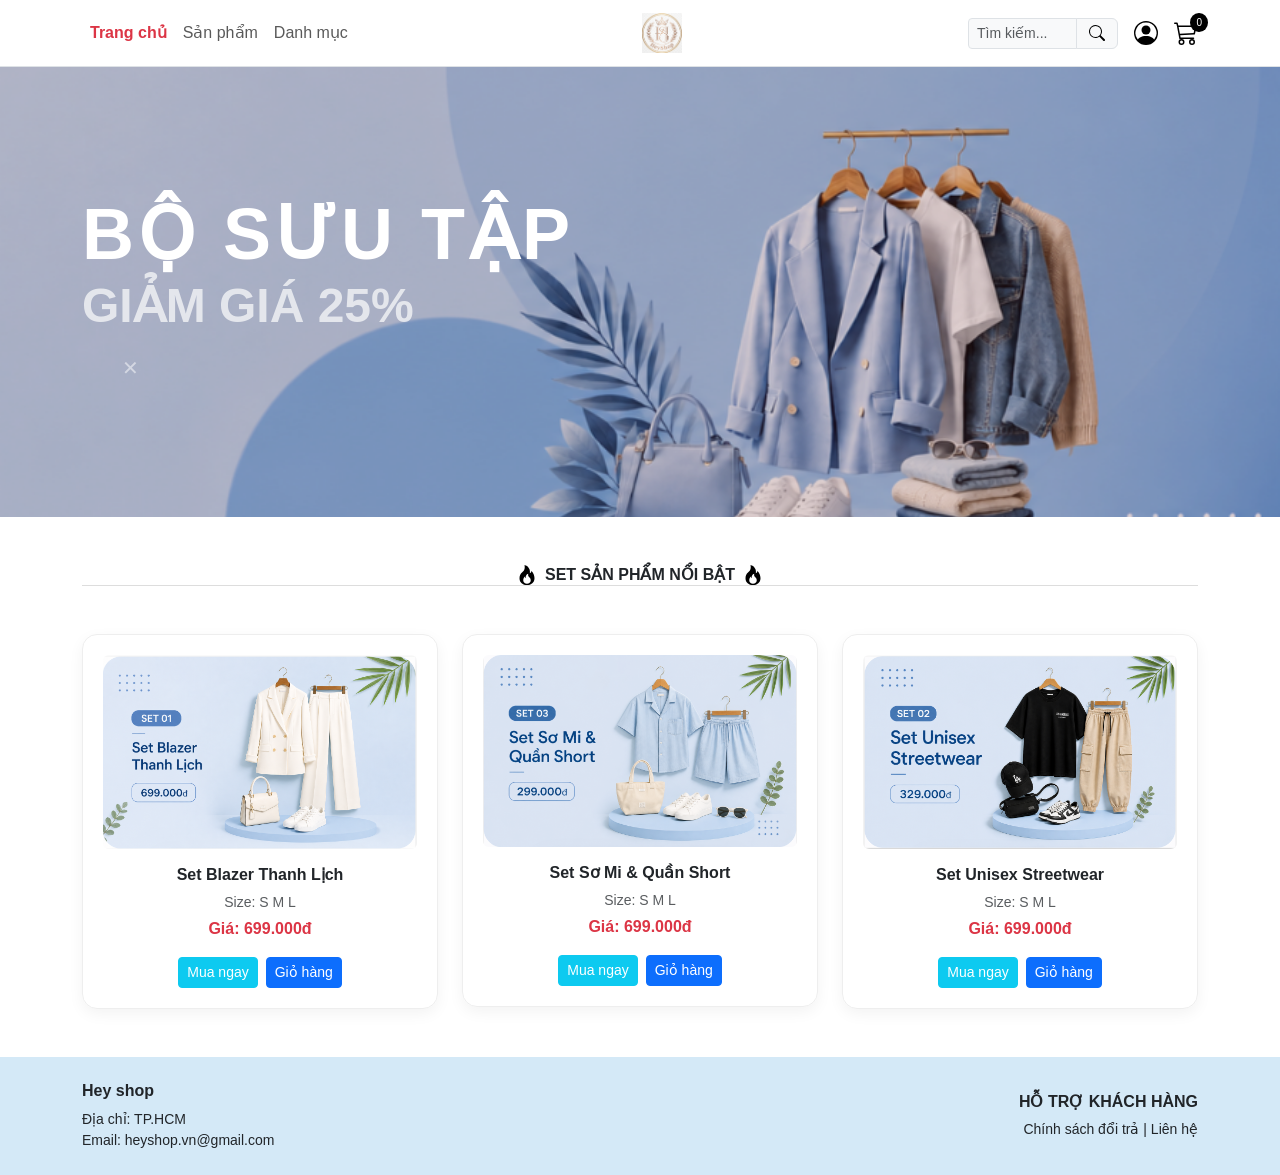
<file: index.html>
<!doctype html>
<html lang="vi">
  <head>
    <meta charset="UTF-8" />
    <meta name="viewport" content="width=device-width, initial-scale=1.0" />
    <title>Hey Shop - Trang chủ</title>
    <link rel="stylesheet" href="bootstrap/css/bootstrap.min.css" />
    <link rel="stylesheet" href="style.css" />
  </head>
  <body>
    <!-- header -->
    <nav
      class="navbar navbar-expand-lg navbar-light bg-white border-bottom sticky-top"
    >
      <div class="container">
        <!-- menu -->
        <ul class="navbar-nav d-none d-lg-flex">
          <li class="nav-item">
            <a class="nav-link text-danger fw-bold" href="#">Trang chủ</a>
          </li>
          <li class="nav-item">
            <a class="nav-link" href="product.html">Sản phẩm</a>
          </li>
          <li class="nav-item"><a class="nav-link" href="#">Danh mục</a></li>
        </ul>
        <a class="navbar-brand mx-auto" href="#">
          <img src="image/logo1.png" alt="Logo" style="height: 40px" />
        </a>
        <div class="d-flex align-items-center gap-3">
          <div class="input-group d-none d-md-flex" style="width: 150px">
            <input
              type="text"
              class="form-control form-control-sm bg-light"
              placeholder="Tìm kiếm..."
            />
            <span class="input-group-text bg-light">
              <img src="icon/search.svg" width="16" height="16" />
            </span>
          </div>
          <div class="d-flex gap-3 align-items-center">
            <img
              src="icon/person-circle.svg"
              width="24"
              height="24"
              alt="User"
            />
            <div class="position-relative">
              <img src="icon/cart3.svg" width="24" height="24" alt="Cart" />
              <span class="cart-badge">0</span>
            </div>
          </div>
        </div>
      </div>
    </nav>

    <!-- banner -->
    <section class="banner-section">
      <div class="banner-bg"></div>
      <div class="banner-overlay"></div>
      <div class="container h-100 position-relative" style="z-index: 3">
        <div class="row h-100 align-items-center">
          <div class="col-md-7">
            <div class="banner-text-content">
              <h1 class="display-2 fw-bold mb-0 text-white">BỘ SƯU TẬP</h1>
              <h2 class="display-5 fw-semibold text-light opacity-75">
                GIẢM GIÁ 25%
              </h2>
              <div class="decor-box d-none d-md-block">
                <span class="decor-x text-white-50">✕</span>
                <div class="decor-dots-white"></div>
              </div>
            </div>
          </div>
        </div>
      </div>
    </section>

    <!-- section-->
    <section class="container my-5">
      <div class="section-divider text-center mb-5">
        <span class="d-flex align-items-center justify-content-center gap-2">
          <img src="icon/fire.svg" width="20" height="20" />
          SET SẢN PHẨM NỔI BẬT
          <img src="icon/fire.svg" width="20" height="20" />
        </span>
      </div>

      <div class="row g-4">
        <!-- sp1(nếu muốn thêm thì thêm trong thẻ div này nha không nó bể cá grid của bootstrap á) -->
        <div class="col-md-4">
          <div class="product-card">
            <img
              src="image/blazer1.png"
              class="img-fluid rounded mb-3"
              alt="Product"
            />
            <h6 class="fw-bold">Set Blazer Thanh Lịch</h6>
            <p class="small text-muted mb-1">Size: S M L</p>
            <p class="text-danger fw-bold">Giá: 699.000đ</p>
            <div class="d-flex gap-2 justify-content-center">
              <button class="btn btn-info btn-sm text-white">Mua ngay</button>
              <button class="btn btn-primary btn-sm add-to-cart">
                Giỏ hàng
              </button>
            </div>
          </div>
        </div>

        <!--sp2 -->
        <div class="col-md-4">
          <div class="product-card">
            <img
              src="image/somi1.png"
              class="img-fluid rounded mb-3"
              alt="Product"
            />
            <h6 class="fw-bold">Set Sơ Mi & Quần Short</h6>
            <p class="small text-muted mb-1">Size: S M L</p>
            <p class="text-danger fw-bold">Giá: 699.000đ</p>
            <div class="d-flex gap-2 justify-content-center">
              <button class="btn btn-info btn-sm text-white">Mua ngay</button>
              <button class="btn btn-primary btn-sm add-to-cart">
                Giỏ hàng
              </button>
            </div>
          </div>
        </div>
        <!-- sp3 -->
        <div class="col-md-4">
          <div class="product-card">
            <img
              src="image/unisex1.png"
              class="img-fluid rounded mb-3"
              alt="Product"
            />
            <h6 class="fw-bold">Set Unisex Streetwear</h6>
            <p class="small text-muted mb-1">Size: S M L</p>
            <p class="text-danger fw-bold">Giá: 699.000đ</p>
            <div class="d-flex gap-2 justify-content-center">
              <button class="btn btn-info btn-sm text-white">Mua ngay</button>
              <button class="btn btn-primary btn-sm add-to-cart">
                Giỏ hàng
              </button>
            </div>
          </div>
        </div>
      </div>
    </section>

    <!-- footer -->
    <footer class="footer py-4">
      <div class="container">
        <div class="row align-items-center">
          <div class="col-md-6 text-center text-md-start">
            <h6 class="fw-bold">Hey shop</h6>
            <p class="small mb-0">Địa chỉ: TP.HCM</p>
            <p class="small mb-0">Email: heyshop.vn@gmail.com</p>
          </div>
          <div class="col-md-6 text-center text-md-end">
            <h6 class="fw-bold">HỖ TRỢ KHÁCH HÀNG</h6>
            <p class="small mb-0">Chính sách đổi trả | Liên hệ</p>
          </div>
        </div>
      </div>
    </footer>

    <script src="script.js"></script>
  </body>
</html>
</file>
<file: style.css>
:root {
  --blue-light: #d4e9f7;
}

body {
  font-family: "Segoe UI", Arial, sans-serif;
}

/* Banner CSS - Xử lý ảnh image1 full màn hình */
.banner-section {
  width: 100%;
  height: 450px;
  background-image: url("image/image2.png"); /* Đảm bảo file có đuôi .jpg hoặc .png nếu có */
  background-size: cover; /* Quan trọng: Để ảnh phủ kín khung hình chữ nhật */
  background-position: center; /* Quan trọng: Để ảnh luôn nằm giữa */
  background-repeat: no-repeat;
  position: relative;
  display: flex;
  align-items: center;
}

.banner-section::after {
  content: "";
  position: absolute;
  top: 0;
  left: 0;
  width: 100%;
  height: 100%;
  background: rgba(98, 23, 23, 0.2); /* Phủ trắng mờ 20% */
  z-index: 1;
}

.banner-text-content h1 {
  letter-spacing: 4px;
}

.decor-box {
  position: relative;
  height: 50px;
}

.decor-x {
  position: absolute;
  left: 40px;
  top: 10px;
  font-size: 20px;
  color: rgba(0, 0, 0, 0.2);
}

.decor-dots {
  width: 60px;
  height: 60px;
  background-image: radial-gradient(#000 15%, transparent 16%);
  background-size: 10px 10px;
  opacity: 0.1;
}

/* Product Card */
.section-divider {
  border-bottom: 1px solid #ddd;
  line-height: 0.1em;
  margin: 10px 0 20px;
}

.section-divider span {
  background: #fff;
  padding: 0 15px;
  font-weight: bold;
}

.product-card {
  border: 1px solid #eee;
  border-radius: 15px;
  padding: 20px;
  text-align: center;
  box-shadow: 0 5px 15px rgba(0, 0, 0, 0.05);
  transition: 0.3s;
}

.product-card:hover {
  transform: translateY(-5px);
}

.dot {
  height: 10px;
  width: 10px;
  border-radius: 50%;
  display: inline-block;
  margin: 0 2px;
}

.cart-badge {
  position: absolute;
  top: -8px;
  right: -10px;
  background: #000;
  color: #fff;
  font-size: 10px;
  padding: 2px 6px;
  border-radius: 50%;
}

/* Footer */
.footer {
  background-color: var(--blue-light);
}
</file>
